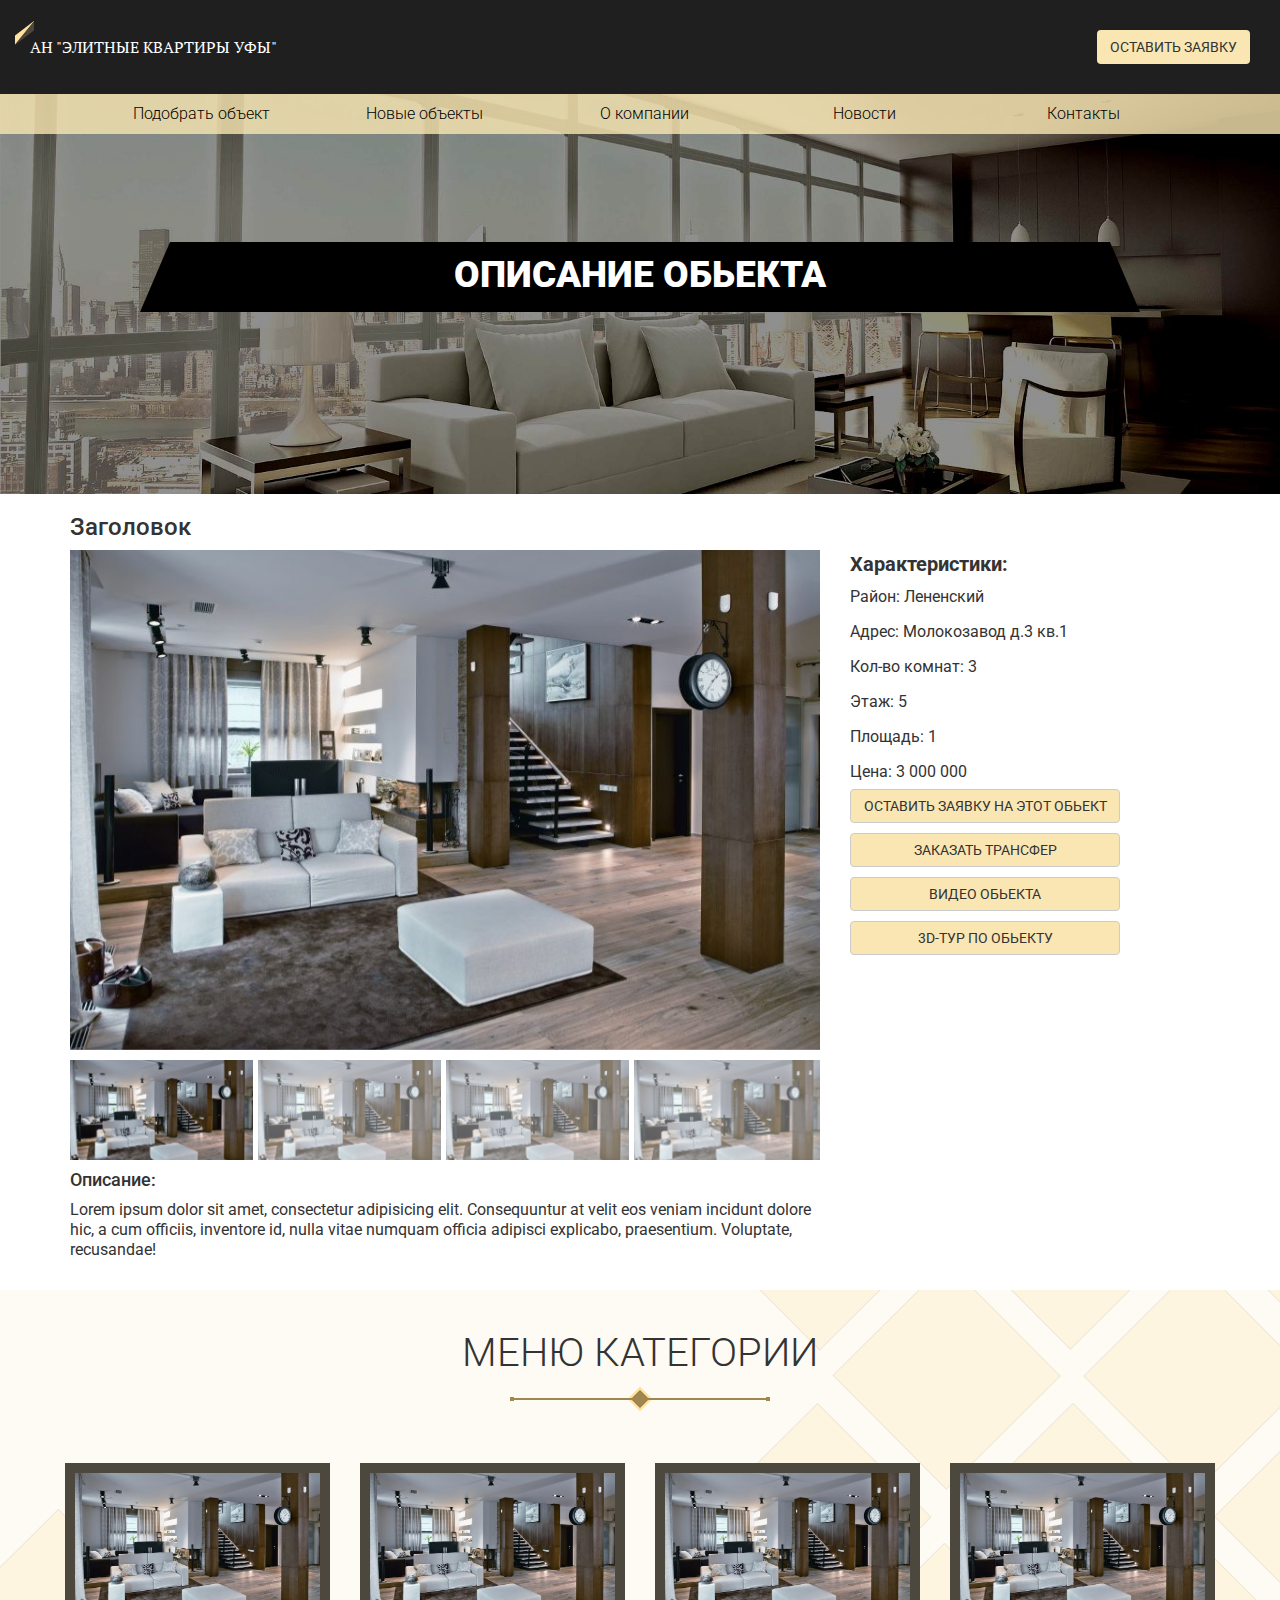
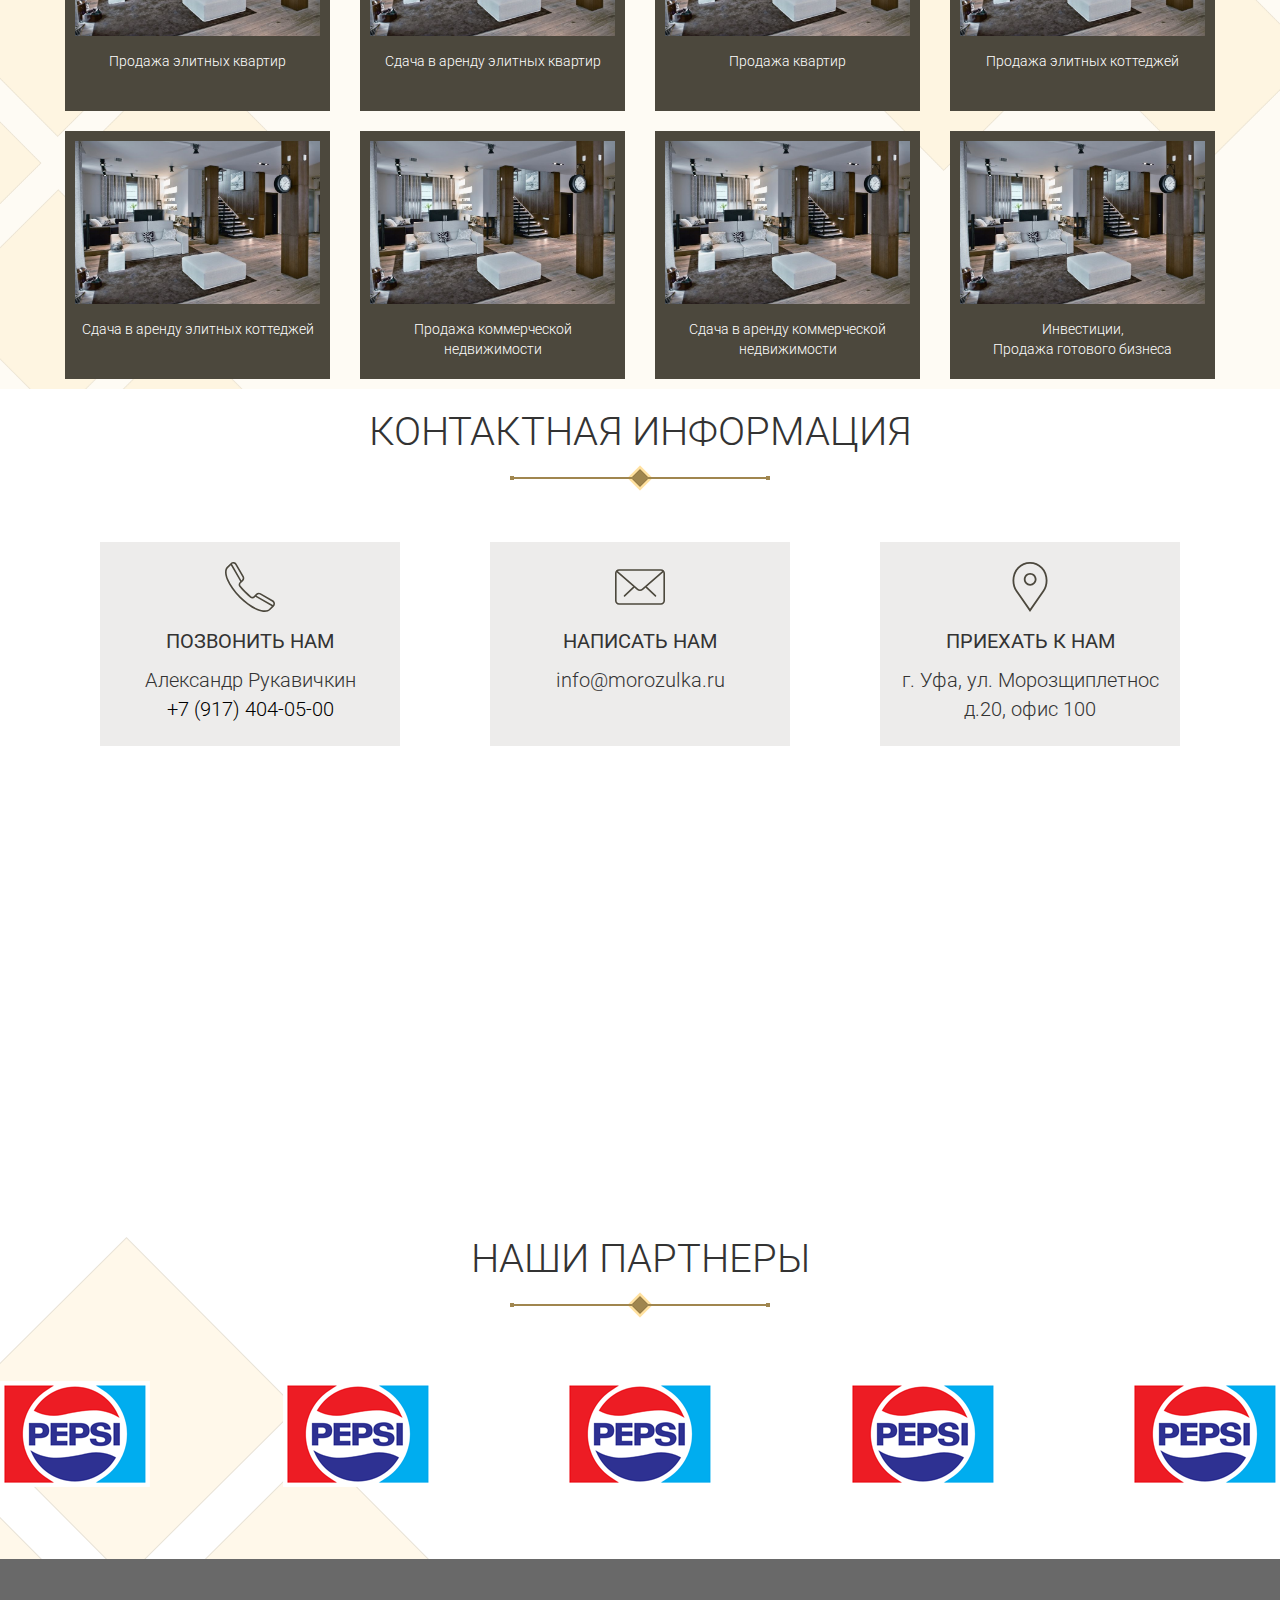
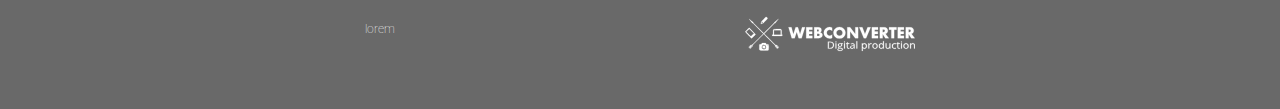
<file: apartment.html>
<!DOCTYPE html>
<html lang="ru">
<head>
	<meta charset="UTF-8">
	<meta name="viewport" content="width=device-width, initial-scale=1">
	<title>АН "Элитные квартиры Уфы"</title>
	<link rel="stylesheet" href="bootstrap/css/bootstrap.min.css">
	<link href="bootstrap/select/dist/css/bootstrap-select.min.css" rel="stylesheet">
	<link rel="stylesheet" href="style.css">
	<link href="https://fonts.googleapis.com/css?family=Roboto:100,400,500,900&amp;subset=cyrillic" rel="stylesheet">
	<link href="https://fonts.googleapis.com/css?family=PT+Serif&amp;subset=cyrillic" rel="stylesheet">
	<link rel="stylesheet" href="js/owl-cariusel/owl.carousel.css">
	<link rel="stylesheet" href="js/owl-cariusel/owl.theme.css">
	<script src="js/jquery/jquery-3.1.1.min.js"></script>
	<script src="js/jquery/jquery-migrate-3.0.0.min.js"></script>
	<!-- jquery-migrate-1.4.1.min.js -->
	<script rel="stylesheet" src="js/owl-cariusel/owl.carousel.min.js"></script>
	<script rel="stylesheet" src="bootstrap/js/bootstrap.min.js"></script>
	<script rel="stylesheet" src="bootstrap/select/js/bootstrap-select.js"></script>
	
</head>
<body>
	<header>
		<div class="logo-background">
			<a class="logo" href="index.html">АН "Элитные квартиры Уфы"</a>
			<button class="btn btn-set" data-toggle="modal" data-target="#myModal">оставить заявку</button>
			<div class="modal fade" id="myModal" tabindex="-1" role="dialog" aria-labelledby="myModalLabel" aria-hidden="true">
			    <div class="modal-dialog">
			    	<div class="modal-content">
				        <div class="modal-header">
				        	<button type="button" class="close" data-dismiss="modal" aria-hidden="true">&times;</button>
				        	<h4 class="modal-title" id="myModalLabel">Оставьте заявку</h4>
				        </div>
				        <div class="modal-body">
					        <form role="form">
							    <div class="form-group">
								    <input type="text" class="form-control" id="exampleInputEmail1" placeholder="Ваше имя" required>
							    </div>
							    <div class="form-group">
								    <input type="email" class="form-control" id="exampleInputEmail1" placeholder="E-mail" required>
							    </div>
							    <div class="form-group">
								    <input type="tel" class="form-control" id="exampleInputPassword1" placeholder="Телефон" required>
							    </div>
							    <div class="form-group setting">
								    <label>Тип недвижимости</label>
								    <select class="selectpicker">
									    <option>городская</option>
									    <option>загородняя</option>
									    <option>коммерческая</option>
									</select>
							    </div>
							    <div class="form-group setting">
									<label>Услуга</label>
									<select class="selectpicker">
									    <option>купить</option>
									    <option>продать</option>
									    <option>сдать</option>
									    <option>снять</option>
									</select>
							    </div>
							    <textarea class="form-control" rows="3"></textarea>
							    <div class="form-group">
							    	<span class="oiwere">
							    		<label for="exampleInputFile" class="text-center">Прикрепить фото обьекта</label>
							    		<input type="file" name="photo" class="wpcf7-form-control wpcf7-file sr-only" id="exampleInputFile" aria-invalid="false">
							    	</span>
							    </div>
							  <button type="submit" class="btn btn-default btn-set">Отправить</button>
							</form>
				        </div>
				        <div class="modal-footer">
					        
				        </div>
			    	</div>
			    </div>
			</div>
		</div>
		<div class="container-fluid nav-background">
			<div class="container">
		
				<nav class="navbar navbar-setting" role="navigation">
					
					<button type="button" class="navbar-toggle button-setting" data-toggle="collapse" data-target=".navbar-collapse">
						<span class="sr-only">Включить/выключить навигацию</span>
						<span class="icon-bar"></span>
						<span class="icon-bar"></span>
						<span class="icon-bar"></span>
					</button>

					<div class="collapse navbar-collapse" id="bs-example-navbar-collapse-1">
						<ul class="nav nav-justified">
							<li>
								<a href="#">Подобрать объект</a>
							</li>
							<li>
								<a href="#">Новые объекты</a>
							</li>
							<li>
								<a href="#">О компании</a>
							</li>
							<li>
								<a href="news.html">Новости</a>	
							</li>
							<li>
								<a href="contact.html">Контакты</a>
							</li>
						</ul>					
					</div>
				</nav>
			</div>
		</div>
		<div class="background">
			<div class="block-set">
				<section class="order">
					<h1 class="best-sentence">Описание обьекта</h1>
				</section>
			</div>
		</div>
	</header>
	<main>
		<div class="container apatament">
			<div class="row">
				<h3 class="title">Заголовок</h3>
				<div class="col-md-8">
					<div id="sync1" class="owl-carousel">
						<div class="item text-center">
							<a href="#" data-lightbox="tovar">
								<img class="calk img-responsive" src="img/picture-1.jpg" alt="Квартира">
							</a>
						</div>
						<div class="item text-center">
							<a href="#" data-lightbox="tovar">
								<img class="calk img-responsive" src="img/picture-1.jpg" alt="Квартира">
							</a>
						</div>
						<div class="item text-center">
							<a href="#" data-lightbox="tovar">
								<img class="calk img-responsive" src="img/picture-1.jpg" alt="Квартира">
							</a>
						</div>
						<div class="item text-center">
							<a href="#" data-lightbox="tovar">
								<img class="calk img-responsive" src="img/picture-1.jpg" alt="Квартира">
							</a>
						</div>
					</div>
					<div id="sync2" class="owl-carousel picture-rotate">
						<div class="item">
							<div class="small-picture">
								<a href="#">
									<img class="img-responsive" src="img/picture-1.jpg" alt="Квартира">
								</a>
							</div>
						</div>
						<div class="item">
							<div class="small-picture">
								<a href="#">
									<img class="img-responsive" src="img/picture-1.jpg" alt="Квартира">
								</a>
							</div>
						</div>
						<div class="item">
							<div class="small-picture">
								<a href="#">
									<img class="img-responsive" src="img/picture-1.jpg" alt="Квартира">
								</a>
							</div>
						</div>
						<div class="item">
							<div class="small-picture"> 
								<a href="#">
									<img class="img-responsive" src="img/picture-1.jpg" alt="Квартира">
								</a>
							</div>
						</div>
					</div>
					<h4>Описание:</h4>
					<p class="text-ad">Lorem ipsum dolor sit amet, consectetur adipisicing elit. Consequuntur at velit eos veniam incidunt dolore hic, a cum officiis, inventore id, nulla vitae numquam officia adipisci explicabo, praesentium. Voluptate, recusandae!</p>
				</div>
				<div class="col-md-4 ">
					<strong>Характеристики:</strong>
					<ul class="characteristic-object">
						<li>Район: Лененский</li>
						<li>Адрес: Молокозавод д.3 кв.1</li>
						<li>Кол-во комнат: 3</li>
						<li>Этаж: 5</li>
						<li>Площадь: 1</li>
						<li>Цена: 3 000 000</li>
					</ul>
					<div class="button-act">
						<div class="button-aplication">
							<button class="btn btn-default btn-set" data-toggle="modal" data-target="#myAplication">Оставить заявку на этот обьект</button>
							<div class="modal fade" id="myAplication" tabindex="-1" role="dialog" aria-labelledby="myModalLabel" aria-hidden="true">
							    <div class="modal-dialog">
							    	<div class="modal-content">
								        <div class="modal-header">
								        	<button type="button" class="close" data-dismiss="modal" aria-hidden="true">&times;</button>
								        	<h4 class="modal-title" id="myModalLabel">Оставьте заявку</h4>
								        	<p class="text-application">перезвоним в течении 5-10 минут.</p>
								        </div>
								        <div class="modal-body">
									        <form class="form-set" role="form">
											    <div class="form-group">
												    <input type="text" class="form-control" id="exampleInputEmail1" placeholder="Ваше имя" required>
											    </div>
											    <div class="form-group">
												    <input type="email" class="form-control" id="exampleInputEmail1" placeholder="E-mail" required>
											    </div>
											    <div class="form-group">
												    <input type="tel" class="form-control" id="exampleInputPassword1" placeholder="Телефон" required>
											    </div>
											    <button class="btn btn-default btn-set">отравить</button>
											</form>
								        </div>
								        <div class="modal-footer"></div>
							    	</div>
							    </div>
							</div>
						</div>
						<div class="button-transfer">
							<button class="btn btn-default btn-set" data-toggle="modal" data-target="#myTransfer">Заказать трансфер</button>
							<div class="modal fade" id="myTransfer" tabindex="-1" role="dialog" aria-labelledby="myModalLabel" aria-hidden="true">
							    <div class="modal-dialog">
							    	<div class="modal-content">
								        <div class="modal-header">
								        	<button type="button" class="close" data-dismiss="modal" aria-hidden="true">&times;</button>
								        	<h4 class="modal-title" id="myModalLabel">Оставьте заявку</h4>
								        	<p class="text-application">перезвоним в течении 5-10 минут.</p>
								        </div>
								        <div class="modal-body">
									        <form class="form-set" role="form">
											    <div class="form-group">
												    <input type="text" class="form-control" id="exampleInputEmail1" placeholder="Ваше имя" required>
											    </div>
											    <div class="form-group">
												    <input type="email" class="form-control" id="exampleInputEmail1" placeholder="E-mail" required>
											    </div>
											    <div class="form-group">
												    <input type="tel" class="form-control" id="exampleInputPassword1" placeholder="Телефон" required>
											    </div>
											    <button class="btn btn-default btn-set">отравить</button>
											</form>
								        </div>
								        <div class="modal-footer"></div>
							    	</div>
							    </div>
							</div>
						</div>
						<div class="button-video">
							<button class="btn btn-default btn-set"  data-toggle="modal" data-target="#myVideo">Видео обьекта</button>
							<div class="modal fade" id="myVideo" tabindex="-1" role="dialog" aria-labelledby="myModalLabel" aria-hidden="true">
							    <div class="modal-dialog">
							    	<div class="modal-content">
								        <div class="modal-header">
								        	<button type="button" class="close" data-dismiss="modal" aria-hidden="true">&times;</button>
								        </div>
								        <div class="modal-body">
							    			<div class="embed-responsive embed-responsive-4by3">
											  	<iframe width="560" height="315" src="https://www.youtube.com/embed/LKyZRSh_fUI" frameborder="0" allowfullscreen></iframe>
											</div>
							    		</div>
							    		<div class="modal-footer"></div>
							    	</div>
							    </div>
							</div>
						</div>
						<button class="btn btn-default btn-set">3D-тур по обьекту</button>
					</div>
				</div>
			</div>
			<div class="maps">
				<script type="text/javascript" charset="utf-8" async src="https://api-maps.yandex.ru/services/constructor/1.0/js/?sid=AKlqC26Ew2kADNksAPrDOQLexo6W56TK&amp;width=100%&amp;height=307&amp;lang=ru_RU&amp;sourceType=constructor&amp;scroll=false"></script>
			</div>
		</div>
		<div class="indent-top clearfix">
			<section class="alignment">
				<h2>Меню категории</h2>
				<img src="img/delimetr.png" alt="">
			</section>
			<div class="indent">
				<div class="col-md-3">
					<a href="category.html" class="image-border">
						<img class="img-responsive" src="img/picture-1.jpg" alt="Квартира">
						<p>Продажа элитных квартир</p>
					</a>
				</div>
				<div class="col-md-3">
					<a href="category.html" class="image-border">
						<img class="img-responsive" src="img/picture-1.jpg" alt="Квартира">
						<p>Сдача в аренду элитных квартир</p>
					</a>
				</div>
				<div class="col-md-3">
					<a href="category.html" class="image-border">
						<img class="img-responsive" src="img/picture-1.jpg" alt="Квартира">
						<p>Продажа квартир</p>
					</a>
				</div>
				<div class="col-md-3">
					<a href="category.html" class="image-border">
						<img class="img-responsive" src="img/picture-1.jpg" alt="Квартира">
						<p>Продажа элитных коттеджей</p>
					</a>
				</div>
			</div>
			<div class="indent">
				<div class="col-md-3">
					<a href="category.html" class="image-border">
						<img class="img-responsive" src="img/picture-1.jpg" alt="Квартира">
						<p>Сдача в аренду элитных коттеджей</p>
					</a>
				</div>
				<div class="col-md-3">
					<a href="#" class="image-border">
						<img class="img-responsive" src="img/picture-1.jpg" alt="Квартира">
						<p>Продажа коммерческой недвижимости</p>
					</a>
				</div>
				<div class="col-md-3">
					<a href="category.html" class="image-border">
						<img class="img-responsive" src="img/picture-1.jpg" alt="Квартира">
						<p>Сдача в аренду коммерческой недвижимости</p>
					</a>
				</div>
				<div class="col-md-3">
					<a href="category.html" class="image-border">
						<img class="img-responsive" src="img/picture-1.jpg" alt="Квартира">
						<p>Инвестиции,<br> Продажа готового бизнеса</p>
					</a>
				</div>
			</div>
		</div>
		<div class="contact-info">
			<div class="container">
				<div class="row">
					<h2>Контактная информация</h2>
					<img class="img-center" src="img/delimetr.png" alt="">
					<div class="col-md-4 cont">
						<div class="border">
							<img src="img/phone.svg" alt="Телефон">
							<p>Позвонить нам</p>
							<span>Александр Рукавичкин<br><a href="tel:+79174040500">+7 (917) 404-05-00</a></span>
						</div>
					</div>
					<div class="col-md-4 cont">
						<div class="border">
							<img src="img/mail.svg" alt="Почта">
							<p>написать нам</p>
							<span>info@morozulka.ru</span>
						</div>
					</div>
					<div class="col-md-4 cont">
						<div class="border">
							<img src="img/placeholder.svg" alt="Местоположение">
							<p>приехать к нам</p>
							<span>г. Уфа, ул. Морозщиплетнос<br> д.20, офис 100</span>
						</div>
					</div>
				</div>
			</div>
		</div>
		<div class="map">
			<script type="text/javascript" charset="utf-8" async src="https://api-maps.yandex.ru/services/constructor/1.0/js/?sid=BMe4_-TbARje5MuxbtOIlrn4bBQclKXI&amp;width=100%25&amp;height=400&amp;lang=ru_RU&amp;sourceType=constructor&amp;scroll=false"></script>
		</div>
		<div class="block-partner">
			<section class="alignment">
				<h2>наши партнеры</h2>
				<img src="img/delimetr.png" alt="полоса">
			</section>
			<div class="partner">
				<a href="#">
					<img src="img/partner/pepsi.png" alt="Партнер">
				</a>
				<a href="#">
					<img src="img/partner/pepsi.png" alt="Партнер">
				</a>
				<a href="#">
					<img src="img/partner/pepsi.png" alt="Партнер">
				</a>
				<a href="#">
					<img src="img/partner/pepsi.png" alt="Партнер">
				</a>
				<a href="#">
					<img src="img/partner/pepsi.png" alt="Партнер">
				</a>
			</div>
		</div>
	</main>
	<footer class="container-fluid">
		<p>lorem</p>
		<div class="converter">
			<a href="#">
				<img src="img/partner/converter.svg" alt="Web-converter" width="170" height="50">
			</a>
		</div>
	</footer>
	<script>
			$('.selectpicker').selectpicker({
		  style: 'btn-info',
		  size: 4
		});
	</script>
	<script>
	$(document).ready(function() {
 
 		var sync1 = $("#sync1");
		var sync2 = $("#sync2");
 
		sync1.owlCarousel({
			singleItem : true,
			slideSpeed : 250,
			autoPlay: 2500,
			navigation: true,
			stopOnHover: true,
			pagination:false,
			afterAction : syncPosition,
			responsiveRefreshRate : 200,
			navigationText : ['<i class="fa fa-angle-double-left" aria-hidden="true"></i>','<i class="fa fa-angle-double-right" aria-hidden="true"></i>'],
		});
	 
		sync2.owlCarousel({
			items : 4,
			itemsDesktop      : [1199,4],
			itemsDesktopSmall     : [991,4],
			itemsTablet       : [767,4],
			itemsMobile       : [479,4],
			pagination:false,
			responsiveRefreshRate : 1,
			afterInit : function(el){
				el.find(".owl-item").eq(0).addClass("synced");
			}
		});
	 
		function syncPosition(el){
			var current = this.currentItem;
			$("#sync2")
				.find(".owl-item")
				.removeClass("synced")
				.eq(current)
				.addClass("synced")
			if($("#sync2").data("owlCarousel") !== undefined){
				center(current)
			}
		}
	 
		$("#sync2").on("click", ".owl-item", function(e){
			e.preventDefault();
			var number = $(this).data("owlItem");
			sync1.trigger("owl.goTo",number);
		});
	 
		function center(number){
			var sync2visible = sync2.data("owlCarousel").owl.visibleItems;
			var num = number;
			var found = false;
			for(var i in sync2visible){
				if(num === sync2visible[i]){
					var found = true;
				}
			}
	 
			if(found===false){
				if(num>sync2visible[sync2visible.length-1]){
					sync2.trigger("owl.goTo", num - sync2visible.length+2)
				}else{
					if(num - 1 === -1){
						num = 0;
					}
					sync2.trigger("owl.goTo", num);
				}
			} else if(num === sync2visible[sync2visible.length-1]){
				sync2.trigger("owl.goTo", sync2visible[1])
			} else if(num === sync2visible[0]){
				sync2.trigger("owl.goTo", num-1)
			}
	
		}
 
	});
	</script>
</body>
</html>
</file>
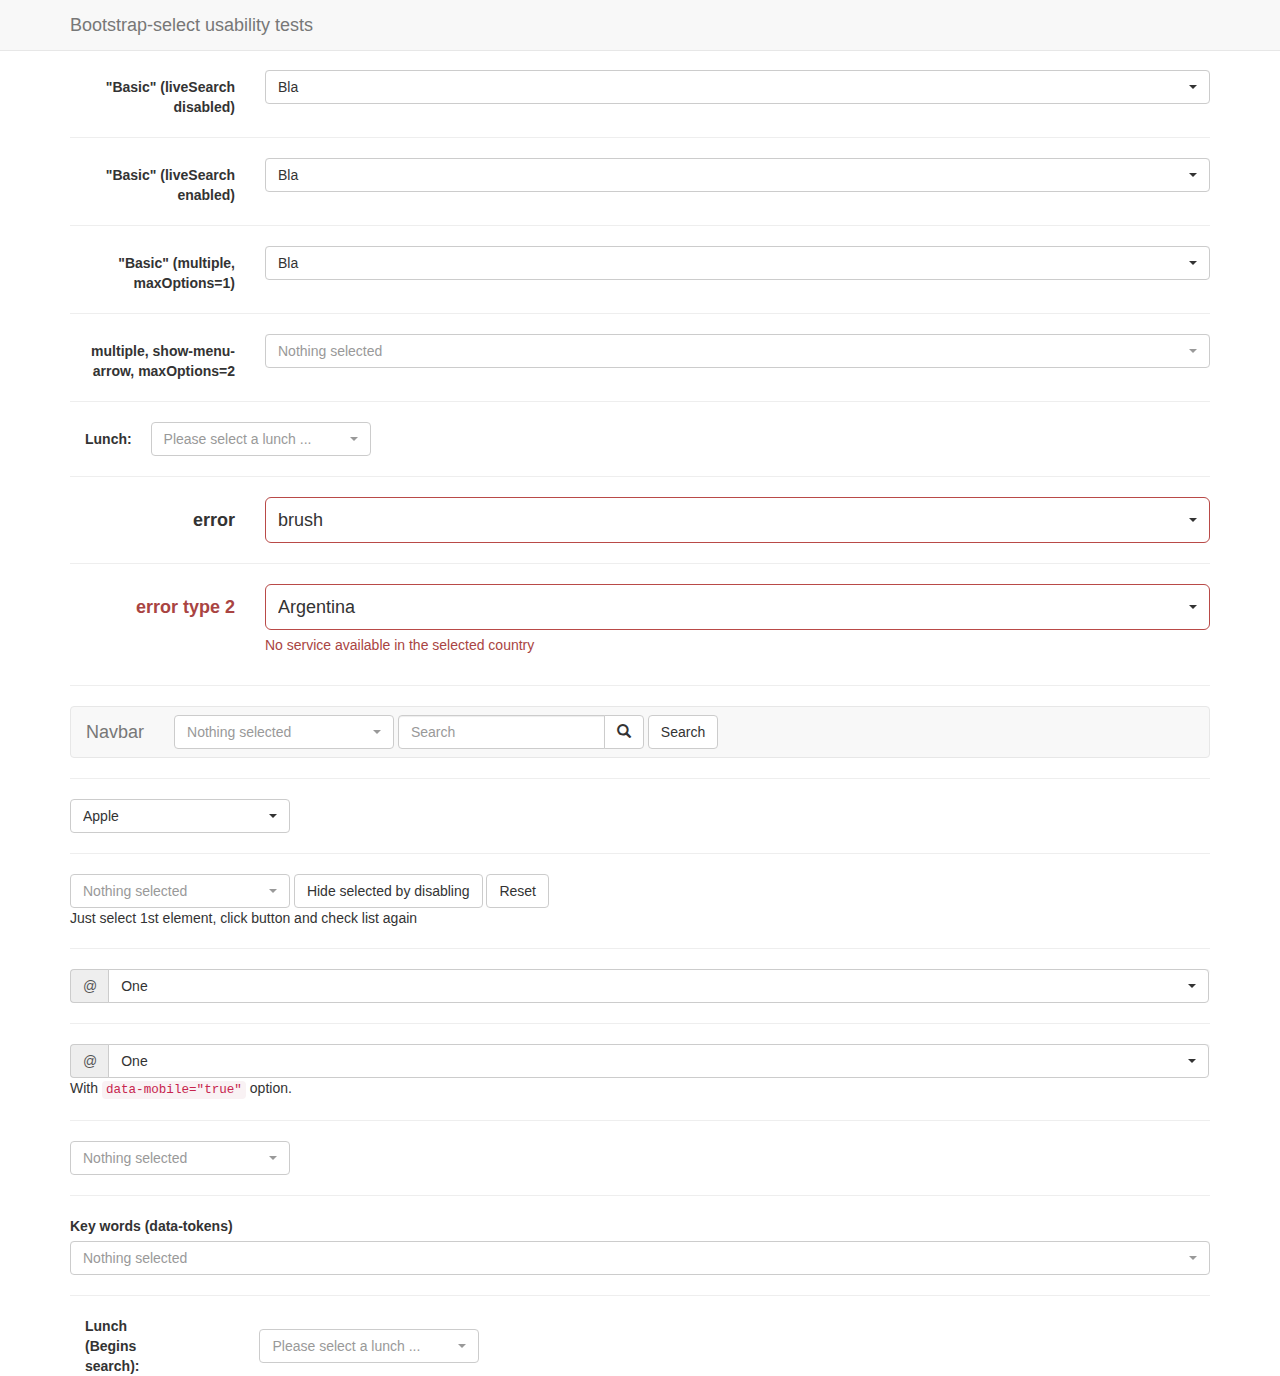
<file: bootstrap/select/test.html>
<!DOCTYPE html>
<html>
<head>
  <title>Bootstrap-select test page</title>

  <meta charset="utf-8">

  <link rel="stylesheet" href="https://maxcdn.bootstrapcdn.com/bootstrap/3.3.4/css/bootstrap.min.css">
  <link rel="stylesheet" href="dist/css/bootstrap-select.css">

  <style>
    body {
      padding-top: 70px;
    }
  </style>

  <script src="https://ajax.googleapis.com/ajax/libs/jquery/1.11.3/jquery.min.js"></script>
  <script src="https://maxcdn.bootstrapcdn.com/bootstrap/3.3.4/js/bootstrap.min.js"></script>
  <script src="dist/js/bootstrap-select.js"></script>
</head>
<body>
<nav class="navbar navbar-default navbar-fixed-top" role="navigation">
  <div class="container">
    <div class="navbar-header">
      <a class="navbar-brand" href="#">Bootstrap-select usability tests</a>
    </div>
  </div>
</nav>

<div class="container">
  <form class="form-horizontal" role="form">
    <div class="form-group">
      <label for="basic" class="col-lg-2 control-label">"Basic" (liveSearch disabled)</label>

      <div class="col-lg-10">
        <select id="basic" class="selectpicker show-tick form-control">
          <option>cow</option>
          <option data-subtext="option subtext">bull</option>
          <option class="get-class" disabled>ox</option>
          <optgroup label="test" data-subtext="optgroup subtext">
            <option>ASD</option>
            <option selected>Bla</option>
            <option>Ble</option>
          </optgroup>
        </select>
      </div>
    </div>
  </form>

  <hr>

  <form class="form-horizontal" role="form">
    <div class="form-group">
      <label for="basic" class="col-lg-2 control-label">"Basic" (liveSearch enabled)</label>

      <div class="col-lg-10">
        <select id="basic" class="selectpicker show-tick form-control" data-live-search="true">
          <option>cow</option>
          <option data-subtext="option subtext">bull</option>
          <option class="get-class" disabled>ox</option>
          <optgroup label="test" data-subtext="optgroup subtext">
            <option>ASD</option>
            <option selected>Bla</option>
            <option>Ble</option>
          </optgroup>
        </select>
      </div>
    </div>
  </form>

  <hr>
  <form class="form-horizontal" role="form">
    <div class="form-group">
      <label for="basic2" class="col-lg-2 control-label">"Basic" (multiple, maxOptions=1)</label>

      <div class="col-lg-10">
        <select id="basic2" class="show-tick form-control" multiple>
          <option>cow</option>
          <option>bull</option>
          <option class="get-class" disabled>ox</option>
          <optgroup label="test" data-subtext="another test">
            <option>ASD</option>
            <option selected>Bla</option>
            <option>Ble</option>
          </optgroup>
        </select>
      </div>
    </div>
  </form>

  <hr>
  <form class="form-horizontal" role="form">
    <div class="form-group">
      <label for="maxOption2" class="col-lg-2 control-label">multiple, show-menu-arrow, maxOptions=2</label>

      <div class="col-lg-10">
        <select id="maxOption2" class="selectpicker show-menu-arrow form-control" multiple data-max-options="2">
          <option>chicken</option>
          <option>turkey</option>
          <option disabled>duck</option>
          <option>goose</option>
        </select>
      </div>
    </div>
  </form>

  <hr>
  <form class="form-inline">
    <div class="form-group">
      <label class="col-md-1 control-label" for="lunch">Lunch:</label>
    </div>
    <div class="form-group">
      <select id="lunch" class="selectpicker" data-live-search="true" title="Please select a lunch ...">
        <option>Hot Dog, Fries and a Soda</option>
        <option>Burger, Shake and a Smile</option>
        <option>Sugar, Spice and all things nice</option>
        <option>Baby Back Ribs</option>
        <option>A really really long option made to illustrate an issue with the live search in an inline form</option>
      </select>
    </div>
  </form>

  <hr>
  <form class="form-horizontal" role="form">
    <div class="form-group form-group-lg">
      <label for="error" class="col-lg-2 control-label">error</label>

      <div class="col-lg-10 error">
        <select id="error" class="selectpicker show-tick form-control">
          <option>pen</option>
          <option>pencil</option>
          <option selected>brush</option>
        </select>
      </div>
    </div>
  </form>

  <hr>
  <form class="form-horizontal" role="form">
    <div class="form-group has-error form-group-lg">
      <label class="control-label col-lg-2" for="country">error type 2</label>

      <div class="col-lg-10">
        <select id="country" name="country" class="form-control selectpicker">
          <option>Argentina</option>
          <option>United State</option>
          <option>Mexico</option>
        </select>

        <p class="help-block">No service available in the selected country</p>
      </div>
    </div>
  </form>

  <hr>
  <nav class="navbar navbar-default" role="navigation">
    <div class="container-fluid">
      <div class="navbar-header">
        <a class="navbar-brand" href="#">Navbar</a>
      </div>

      <form class="navbar-form navbar-left" role="search">
        <div class="form-group">
          <select class="selectpicker" multiple data-live-search="true" data-live-search-placeholder="Search" data-actions-box="true">
            <optgroup label="filter1">
              <option>option1</option>
              <option>option2</option>
              <option>option3</option>
              <option>option4</option>
            </optgroup>
            <optgroup label="filter2">
              <option>option1</option>
              <option>option2</option>
              <option>option3</option>
              <option>option4</option>
            </optgroup>
            <optgroup label="filter3">
              <option>option1</option>
              <option>option2</option>
              <option>option3</option>
              <option>option4</option>
            </optgroup>
          </select>
        </div>

        <div class="input-group">
          <input type="text" class="form-control" placeholder="Search" name="q">

          <div class="input-group-btn">
            <button class="btn btn-default" type="submit"><i class="glyphicon glyphicon-search"></i></button>
          </div>
        </div>
        <button type="submit" class="btn btn-default">Search</button>
      </form>

    </div>
    <!-- .container-fluid -->
  </nav>

  <hr>
  <select id="first-disabled" class="selectpicker" data-hide-disabled="true" data-live-search="true">
    <optgroup disabled="disabled" label="disabled">
      <option>Hidden</option>
    </optgroup>
    <optgroup label="Fruit">
      <option>Apple</option>
      <option>Orange</option>
    </optgroup>
    <optgroup label="Vegetable">
      <option>Corn</option>
      <option>Carrot</option>
    </optgroup>
  </select>

  <hr>
  <select id="first-disabled2" class="selectpicker" multiple data-hide-disabled="true" data-size="5">
    <option>Apple</option>
    <option>Banana</option>
    <option>Orange</option>
    <option>Pineapple</option>
    <option>Apple2</option>
    <option>Banana2</option>
    <option>Orange2</option>
    <option>Pineapple2</option>
    <option>Apple2</option>
    <option>Banana2</option>
    <option>Orange2</option>
    <option>Pineapple2</option>
  </select>
  <button id="special" class="btn btn-default">Hide selected by disabling</button>
  <button id="special2" class="btn btn-default">Reset</button>
  <p>Just select 1st element, click button and check list again</p>

  <hr>
  <div class="input-group">
    <span class="input-group-addon">@</span>
    <select class="form-control selectpicker">
      <option>One</option>
      <option>Two</option>
      <option>Three</option>
    </select>
  </div>

  <hr>
  <div class="input-group">
    <span class="input-group-addon">@</span>
    <select class="form-control selectpicker" data-mobile="true">
      <option>One</option>
      <option>Two</option>
      <option>Three</option>
    </select>
  </div>
  <p>With <code>data-mobile="true"</code> option.</p>

  <hr>
  <select id="done" class="selectpicker" multiple data-done-button="true">
    <option>Apple</option>
    <option>Banana</option>
    <option>Orange</option>
    <option>Pineapple</option>
    <option>Apple2</option>
    <option>Banana2</option>
    <option>Orange2</option>
    <option>Pineapple2</option>
    <option>Apple2</option>
    <option>Banana2</option>
    <option>Orange2</option>
    <option>Pineapple2</option>
  </select>

  <hr>

  <div class="form-group">
    <label for="tokens">Key words (data-tokens)</label>
    <select id="tokens" class="selectpicker form-control" multiple data-live-search="true">
      <option data-tokens="first">I actually am called "one"</option>
      <option data-tokens="second">And me "two"</option>
      <option data-tokens="last">I am "three"</option>
    </select>
  </div>

  <hr>
  <form class="form-inline">
    <div class="form-group">
      <label class="col-md-1 control-label" for="lunchBegins">Lunch (Begins search):</label>
    </div>
    <div class="form-group">
      <select id="lunchBegins" class="selectpicker" data-live-search="true" data-live-search-style="begins" title="Please select a lunch ...">
        <option>Hot Dog, Fries and a Soda</option>
        <option>Burger, Shake and a Smile</option>
        <option>Sugar, Spice and all things nice</option>
        <option>Baby Back Ribs</option>
        <option>A really really long option made to illustrate an issue with the live search in an inline form</option>
      </select>
    </div>
  </form>
</div>

<script>
  $(document).ready(function () {
    var mySelect = $('#first-disabled2');

    $('#special').on('click', function () {
      mySelect.find('option:selected').prop('disabled', true);
      mySelect.selectpicker('refresh');
    });

    $('#special2').on('click', function () {
      mySelect.find('option:disabled').prop('disabled', false);
      mySelect.selectpicker('refresh');
    });

    $('#basic2').selectpicker({
      liveSearch: true,
      maxOptions: 1
    });
  });
</script>
</body>
</html>
</file>
<file: style.css>
body{font:400 20px/29px "Roboto", "Arial", sans-serif}.dark{background:rgba(0, 0, 0, 0.6)}.basis-buttom{position:absolute;left:50%;margin-left:-75px;bottom:75px}.basis-buttom .button-style{position:absolute;width:150px;height:150px;background:rgba(0, 0, 0, 0.5);-webkit-transform:rotate(45deg);-ms-transform:rotate(45deg);transform:rotate(45deg);z-index:1}.basis-buttom .button-style:after{content:"";position:absolute;top:25px;left:25px;width:98px;border:2px solid #fff;height:98px;background:#f7e0a2}.basis-buttom .button-style:before{content:"";width:88px;height:88px;position:absolute;top:31px;border:2px solid #927f4e;z-index:1;left:31px}.basis-buttom .position-center .magnifier{position:absolute;width:25px;left:52%;bottom:29%;-webkit-transform:rotate(-45deg);-ms-transform:rotate(-45deg);transform:rotate(-45deg);z-index:999999999}.basis-buttom .position-center button{position:absolute;font:400 17px/18px "Roboto", "Arial", sans-serif;text-transform:uppercase;border:none;top:63px;left:37px;z-index:1;background:transparent;transition:1s;color:#000}.logo{position:relative;font:400 16px/29px "PT serif", "Arial", sans-serif;color:#fff;text-decoration:none;text-transform:uppercase}.logo:after{content:"";position:absolute;height:25px;width:20px;left:-15px;top:-12px;background:url("img/logo-figure.png") no-repeat}.logo:hover{color:#fff;text-decoration:none}.alignment{position:relative;margin:40px 0}.alignment h2{text-align:center;text-transform:uppercase;font:300 40px/45px "Roboto", "Arial", sans-serif}.alignment img{display:block;margin:0 auto}header{background:#1f1f1f}header .logo-background{display:-webkit-flex;display:-ms-flexbox;display:flex;-webkit-justify-content:space-between;-ms-flex-pack:justify;justify-content:space-between;-webkit-align-items:center;-ms-flex-align:center;align-items:center;-webkit-flex-wrap:wrap;-ms-flex-wrap:wrap;flex-wrap:wrap;padding:30px}header .logo-background form .form-group label{font:400 15px/29px "Roboto", "Arial", sans-serif}header .logo-background form .form-group .btn-info.active.focus,header .logo-background form .form-group .btn-info.active:focus,header .logo-background form .form-group .btn-info.active:hover,header .logo-background form .form-group .btn-info:active.focus,header .logo-background form .form-group .btn-info:active:focus,header .logo-background form .form-group .btn-info:active:hover,header .logo-background form .form-group .open>.dropdown-toggle.btn-info.focus,header .logo-background form .form-group .open>.dropdown-toggle.btn-info:focus,header .logo-background form .form-group .open>.dropdown-toggle.btn-info:hover{background-color:transparent;color:#000;border-color:transparent}header .logo-background form .form-group .btn-info.active,header .logo-background form .form-group .btn-info:active,header .logo-background form .form-group .open>.dropdown-toggle.btn-info{background-color:transparent;color:#000;border-color:transparent}header .logo-background form .form-group .dropdown-menu{background:#f7e0a2;text-transform:uppercase}header .logo-background form .form-group .dropdown-menu button{background:transparent;border:0;text-transform:uppercase}header .logo-background form .form-group .dropdown-menu button:hover{background:transparent}header .logo-background form .form-group .dropdown-menu button:focus{background:transparent;border-color:transparent;outline:none!important;box-shadow:none!important}header .logo-background form .form-group .dropdown-menu button:active{background-color:transparent;border-color:transparent;outline:none!important;box-shadow:none!important}header .logo-background form .form-group .dropdown-menu ul{background:#f7e0a2}header .logo-background form .form-group .dropdown-menu ul a{text-transform:uppercase}header .logo-background form .form-group .dropdown-menu ul a:hover{background:#ddc37e}header .logo-background form .form-group .dropdown-menu ul a:focus{background:#ddc37e;border-color:transparent;outline:none!important;box-shadow:none!important}header .logo-background form .form-group .oiwere .text-center{background:#f9e6b2;text-transform:uppercase;margin:0 auto;margin-top:15px;border:1px solid #adadad;width:230px;border-radius:5px;display:block;cursor:pointer}header .logo-background form .form-group button{border:1px solid #f9e6b2;background:transparent;text-transform:uppercase;color:#000;width:100%}header .logo-background form .setting{display:-webkit-flex;display:-ms-flexbox;display:flex;-webkit-flex-wrap:wrap;-ms-flex-wrap:wrap;flex-wrap:wrap;-webkit-justify-content:space-between;-ms-flex-pack:justify;justify-content:space-between}header .logo-background form .btn-set{background:#f9e6b2;text-transform:uppercase;margin:0 auto;display:block}header .logo-background .btn-set{background:#f9e6b2;text-transform:uppercase}header .nav-background{background:rgba(249, 230, 178, 0.8);min-height:40px;position:absolute;z-index:9;width:100%}header .nav-background .navbar-setting{margin-bottom:0;border:0;min-height:auto}header .nav-background .navbar-setting .button-setting{border-color:transparent;position:absolute;right:-30px;top:-5px;z-index:1}header .nav-background .navbar-setting .button-setting .icon-bar{background:#000}header .nav-background .navbar-setting ul li a{font:300 16px/30px "Roboto", "Arial", sans-serif;color:#000;transition:background 250ms ease-in;padding:5px 15px}header .nav-background .navbar-setting ul li a:hover{color:#fff;background:#000}header .block-set{position:relative}header .block-set .background-figure{position:absolute;top:10%;background:url("img/figure.png") no-repeat center;margin:0 auto;width:100%;height:465px}header .block-set .appeal{text-align:center;padding-top:10%;max-width:1000px;margin:0 auto}header .block-set .order{text-align:center;padding-top:10%;max-width:1000px;margin:0 auto}header .block-set h1,header .block-set h2{position:relative;font:900 37px/66px "Roboto", "Arial", sans-serif;color:#fff;text-transform:uppercase;margin-bottom:10px;z-index:1}header .block-set h1:after,header .block-set h2:after{content:"";position:absolute;width:100%;height:0;border-bottom:70px solid #000;border-left:30px solid transparent;border-right:30px solid transparent;top:0;left:0;z-index:-1}header .block-set h1 span,header .block-set h2 span{color:#f7e0a2}header .block-set p{position:relative;font:100 30px/66px "Roboto", "Arial", sans-serif;color:#fff;text-transform:uppercase;z-index:1}header .block-set p:after{content:"";position:absolute;width:60%;height:0;border-bottom:70px solid #000;border-left:30px solid transparent;border-right:30px solid transparent;top:0;left:20%;-webkit-transform:rotate(180deg);-ms-transform:rotate(180deg);transform:rotate(180deg);z-index:-1}header .filter-search .search{position:relative;text-align:center}header .filter-search .search h2{font:300 40px/40px "Roboto", "Arial", sans-serif;text-transform:uppercase;color:#fff}header .filter-search .search p{font:300 16px/20px "Roboto", "Arial", sans-serif;color:#fff}header .filter-search .search form{padding-top:50px;padding-bottom:120px}header .filter-search .search form .btn-wid{border-bottom:4px solid #ffe1a0;border-top:none;border-left:none;border-right:none;background:transparent;text-transform:uppercase;color:#fff;text-align:left;width:100%}header .filter-search .search form .btn-wid button{background:transparent;border:0;text-transform:uppercase}header .filter-search .search form .btn-wid button:hover{background:transparent}header .filter-search .search form .btn-wid button:focus{background:transparent;border-color:transparent;outline:none!important;box-shadow:none!important}header .filter-search .search form .btn-wid .dropdown-menu{background:#f7e0a2}header .filter-search .search form .btn-wid .dropdown-menu ul{background:#f7e0a2}header .filter-search .search form .btn-wid .dropdown-menu ul a:hover{background:#ddc37e}header .filter-search .search form .btn-wid .dropdown-menu ul a:focus{background:#ddc37e;border-color:transparent;outline:none!important;box-shadow:none!important}header .filter-search .search form .basis-buttom .position-center button{top:63px;left:37px}main .column{background:rgba(253, 248, 235, 0.55) url("img/romb-background.png") center;background-size:cover;padding:150px 120px 50px 120px}main .indent-top{background:rgba(253, 248, 235, 0.55) url("img/romb-background.png") center;background-size:cover;padding:0 50px}main .image-border{display:block;border:10px solid #4c483d;margin:10px 0;text-decoration:none}main .image-border p{font:300 14px/20px "Roboto", "Arial", sans-serif;color:#fff;padding-top:15px;height:65px;background:#4c483d;text-align:center;margin-bottom:0}main .indent-index-top{margin-top:30px}main .slider .position-rel{position:relative}main .slider .position-rel .slide{background:#000;height:100%;position:absolute;z-index:1;display:none}main .slider .photo-slide{position:relative;border:1px solid #f7e0a2}main .slider .photo-slide .characteristics{position:absolute;bottom:0;right:0;display:-webkit-flex;display:-ms-flexbox;display:flex;background:#555045;padding:5px;font:100 13px/17px "Roboto", "Arial", sans-serif;color:#fff}main .slider .photo-slide .characteristics p{margin-right:5px;margin-bottom:0}main .slider .photo-slide-none{border:none;margin:5px 0}main .delivery{position:relative;background:url("img/slide1.jpg") no-repeat;background-size:cover;margin-bottom:140px}main .delivery .dark .title{padding-top:60px;font:300 40px/50px "Roboto", "Arial", sans-serif;color:#f7e0a2;text-transform:uppercase;width:80%;text-align:center;margin:0 auto}main .delivery .dark p{font:300 15px/29px "Roboto", "Arial", sans-serif;color:#fff;width:100%;padding:10px 0;text-align:center}main .delivery .dark img{display:block;margin:0 auto}main .delivery .dark form{padding-bottom:90px}main .delivery .dark form .form-set{boreder:none;border-radius:0}main .delivery .dark form .select-setting button{background:#fff;color:#000;text-transform:uppercase}main .delivery .dark form .select-setting button:hover{color:#000;background-color:#fff}main .delivery .dark form .select-setting .dropdown-menu{top:-3px;left:100%;background:#f7e0a2}main .delivery .dark form .select-setting .dropdown-menu ul{text-transform:uppercase;background:#f7e0a2}main .delivery .dark form .select-setting .dropdown-menu ul li a{font:400 15px/22px "Roboto", "Arial", sans-serif}main .delivery .dark form .select-setting .dropdown-menu ul li a:focus{background-color:transparent}main .delivery .dark form .select-setting .dropdown-menu ul li a:hover{background-color:#ddc37e}main .delivery .dark form .attach-photo{display:block;padding:5px 15px;margin:35px auto;font:400 15px/29px "Roboto", "Arial", sans-serif;text-transform:uppercase;background:#fff;border:none}main .delivery .dark form .basis-buttom .position-center button{top:65px;left:22px}main .contact-info h2{text-align:center;text-transform:uppercase;font:300 40px/45px "Roboto", "Arial", sans-serif}main .contact-info .img-center{display:block;margin:0 auto}main .contact-info .cont{display:-webkit-flex;display:-ms-flexbox;display:flex;-webkit-flex-direction:column;-ms-flex-direction:column;flex-direction:column;-webkit-align-items:center;-ms-flex-align:center;align-items:center;text-align:center;padding:50px 0}main .contact-info .cont .border{padding:20px;min-height:204px;width:300px;background:rgba(76, 72, 61, 0.1)}main .contact-info .cont .border img{width:50px;margin-bottom:15px}main .contact-info .cont .border p{text-transform:uppercase;font-weight:400}main .contact-info .cont .border span{font-weight:300}main .contact-info .cont .border span a{color:#000;text-decoration:none}main .map{height:400px}main .about-us{background:url("img/slide3.jpg") no-repeat;background-size:cover}main .about-us .dark{padding:60px 0}main .about-us .dark .logo{display:block;margin-bottom:30px}main .about-us .dark .post-title{font:500 20px/29px "Roboto", "Arial", sans-serif;text-transform:uppercase;color:#f9e6b3}main .about-us .dark .divide{color:#fff;font:100 15px/17px "Roboto", "Arial", sans-serif;margin-bottom:20px}main .about-us .dark .news a{color:#fff;text-decoration:none;display:-webkit-flex;display:-ms-flexbox;display:flex}main .about-us .dark .news a img{width:230px;height:135px;margin-right:20px}.block-partner{background:url("img/romb.png") no-repeat;padding-bottom:50px}.block-partner .partner{display:-webkit-flex;display:-ms-flexbox;display:flex;-webkit-justify-content:space-between;-ms-flex-pack:justify;justify-content:space-between;-webkit-flex-wrap:wrap;-ms-flex-wrap:wrap;flex-wrap:wrap}footer{display:-webkit-flex;display:-ms-flexbox;display:flex;-webkit-justify-content:space-between;-ms-flex-pack:justify;justify-content:space-between;-webkit-align-items:center;-ms-flex-align:center;align-items:center;background:#696969;padding:50px 30px}footer .converter{display:-webkit-flex;display:-ms-flexbox;display:flex;-webkit-flex-direction:row-reverse;-ms-flex-direction:row-reverse;flex-direction:row-reverse}footer p{color:#fff;font:100 12px/20px "Roboto", "Arial", sans-serif}@media (max-width:1200px){header .background-figure{background-image:none!important}}@media (max-width:991px){header .block-set .appeal h2{font:900 28px/66px "Roboto", "Arial", sans-serif}header .block-set .appeal p{font:300 20px/66px "Roboto", "Arial", sans-serif}header .block-set .order h2{font:900 28px/66px "Roboto", "Arial", sans-serif}header .block-set .order p{font:300 20px/66px "Roboto", "Arial", sans-serif}main .contact-info .cont{padding:10px 0}footer .partner{-webkit-justify-content:center;-ms-flex-pack:center;justify-content:center}}@media (max-width:767px){header .block-set .appeal h2{font:900 20px/50px "Roboto", "Arial", sans-serif}header .block-set .appeal h2:after{border-bottom:50px solid #000}header .block-set .appeal p{font:300 16px/50px "Roboto", "Arial", sans-serif}header .block-set .appeal p:after{border-bottom:50px solid #000}header .block-set .order h2{font:900 20px/50px "Roboto", "Arial", sans-serif}header .block-set .order h2:after{border-bottom:50px solid #000}header .block-set .order p{font:300 16px/50px "Roboto", "Arial", sans-serif}header .block-set .order p:after{border-bottom:50px solid #000}main .column{background:url("img/romb-background.png");padding:0}main .block-partner .partner{-webkit-flex-wrap:wrap;-ms-flex-wrap:wrap;flex-wrap:wrap;-webkit-justify-content:center;-ms-flex-pack:center;justify-content:center}}@media (max-width:640px){header .logo-background{display:-webkit-flex;display:-ms-flexbox;display:flex;-webkit-flex-direction:column;-ms-flex-direction:column;flex-direction:column;-webkit-justify-content:center;-ms-flex-pack:center;justify-content:center;-webkit-align-items:center;-ms-flex-align:center;align-items:center;-webkit-flex-wrap:wrap;-ms-flex-wrap:wrap;flex-wrap:wrap;padding:55px 30px 30px 30px}header .logo-background .btn-set{background:#f9e6b2;text-transform:uppercase;margin-top:15px}}@media (max-width:520px){header .logo-background{text-align:center}header .block-set .appeal{padding-top:3%}header .block-set .appeal h2{font:900 13px/40px "Roboto", "Arial", sans-serif}header .block-set .appeal h2:after{border-bottom:40px solid #000}header .block-set .appeal p{font:300 9px/40px "Roboto", "Arial", sans-serif}header .block-set .appeal p:after{border-bottom:40px solid #000}header .block-set .order h2{font:900 13px/40px "Roboto", "Arial", sans-serif}header .block-set .order h2:after{border-bottom:40px solid #000}header .block-set .order p{font:300 9px/40px "Roboto", "Arial", sans-serif}header .block-set .order p:after{border-bottom:40px solid #000}main .delivery .dark .title{font:400 25px/35px "Roboto", "Arial", sans-serif}main .delivery .dark form .select-setting .dropdown-menu{top:100%;left:0}main .about-us .dark .news a{-webkit-flex-wrap:wrap;-ms-flex-wrap:wrap;flex-wrap:wrap}main .about-us .dark .news a p{margin-top:10px}}.background{background:url("img/slide1.jpg") no-repeat;background-size:cover;height:400px}.background .appeal{padding-top:5%}.news{padding:20px}.news .briefly{display:-webkit-flex;display:-ms-flexbox;display:flex;margin:20px 0}.news .briefly .text{display:-webkit-flex;display:-ms-flexbox;display:flex;-webkit-flex-direction:column;-ms-flex-direction:column;flex-direction:column;-webkit-justify-content:space-between;-ms-flex-pack:justify;justify-content:space-between;margin-left:20px;font:16px/22px "Roboto", "Arial", sans-serif}.news .briefly .text h2{text-transform:uppercase;margin-top:0}.news .briefly .text a{margin-right:auto;background:#f9e6b2;color:#000}@media (max-width:767px){header .background .appeal{padding-top:5%}}@media (max-width:520px){header .background .appeal{padding-top:5%}}.big-info .big-info-center{max-width:320px;float:left;margin-right:20px}.big-info .text-long{font:16px/22px "Roboto", "Arial", sans-serif}.big-info .text-long h2{text-transform:uppercase}.ident-category-top{margin-top:100px}.ident-category-top .center-paginator{text-align:center}.ident-category-top .center-paginator ul li a{color:#000;font-size:15px}.ident-category-top .center-paginator ul .active a{background:#f7e0a2;border:1px solid #927f4e}.ident-category-top .color-body .description{display:-webkit-flex;display:-ms-flexbox;display:flex;-webkit-align-items:center;-ms-flex-align:center;align-items:center;position:absolute;bottom:0;font:100 15px/20px "Roboto", "Arial", sans-serif;background:rgba(0, 0, 0, 0.5);color:#fff;padding:0 20px}.ident-category-top .color-body .description .description-object{width:100%}.ident-category-top .color-body .description .description-characteristics{text-align:right}.ident-category-top .color-body .description .description-characteristics a{background:#f9e6b2;color:#000;margin-bottom:5px;text-transform:capitalize}@media (min-width:768px){.modal-dialog{width:750px;margin:30px auto}}.apatament .title{padding:0 15px}.apatament .text-ad{font:400 16px/20px "Roboto", "Arial", sans-serif}.apatament .maps{padding:10px 0}.characteristic-object{padding:0;margin:0;list-style:none}.characteristic-object li{font:400 16px/35px "Roboto", "Arial", sans-serif}.modal-header .text-application{font:400 15px/20px "Roboto", "Arial", sans-serif}.form-set .btn-set{background:#f9e6b2;text-transform:uppercase;margin:0 auto;display:block}.button-act .btn-set{background:#f9e6b2;text-transform:uppercase;width:270px;margin-bottom:10px;display:block}.button-act .btn-set:active{background-color:#f0da9c}.button-act .btn-set:focus{outline:none}.owl-buttons{display:none}.picture-rotate .owl-item .small-picture a{display:block;height:100px;margin-right:5px}.picture-rotate .owl-item:last-child a{margin-right:0}header .block-set h1,header .block-set h2{position:relative;font:900 37px/66px "Roboto", "Arial", sans-serif;color:#fff;text-transform:uppercase;margin-bottom:10px;z-index:1}header .block-set h1:after,header .block-set h2:after{content:"";position:absolute;width:100%;height:0;border-bottom:70px solid #000;border-left:30px solid transparent;border-right:30px solid transparent;top:0;left:0;z-index:-1}header .block-set h1 span,header .block-set h2 span{color:#f7e0a2}#sync2 .owl-item{cursor:pointer;opacity:0.65;transition:all 250ms ease-out}#sync2 .owl-item.synced{opacity:1}
</file>
